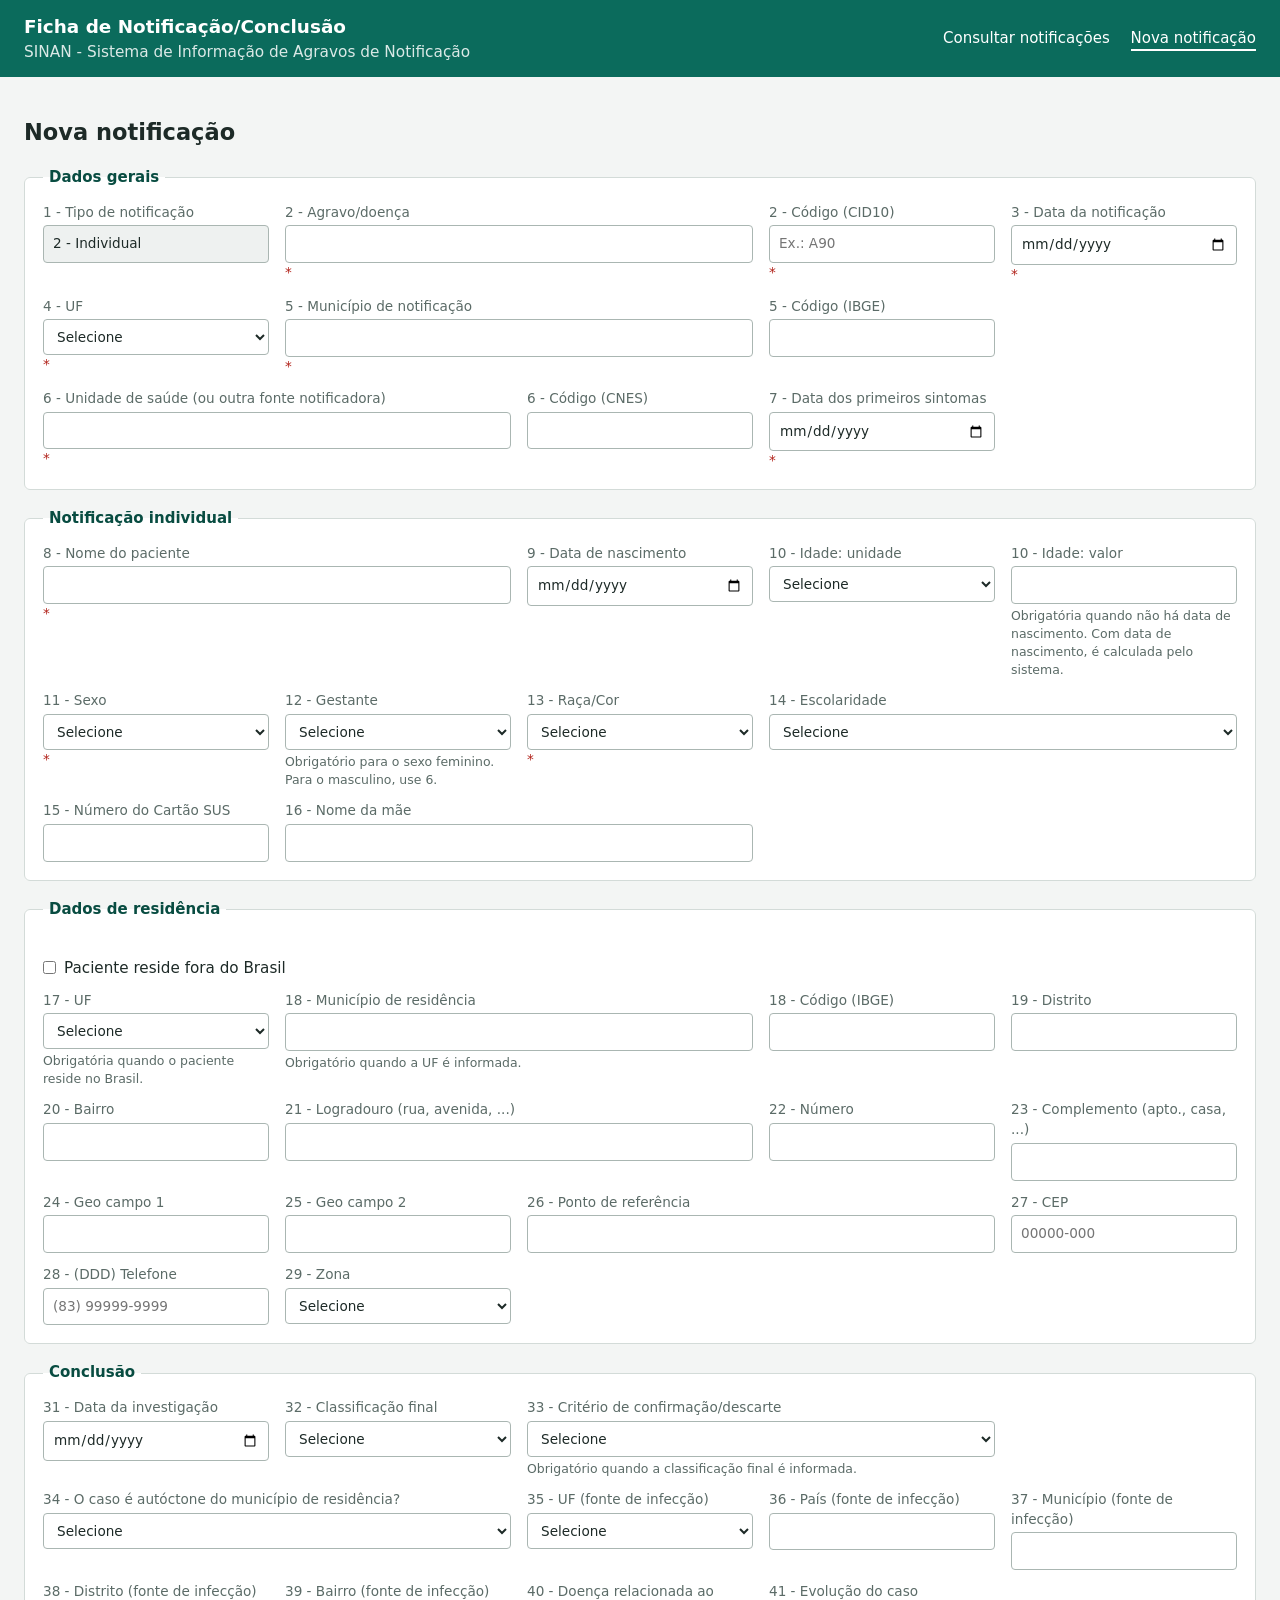
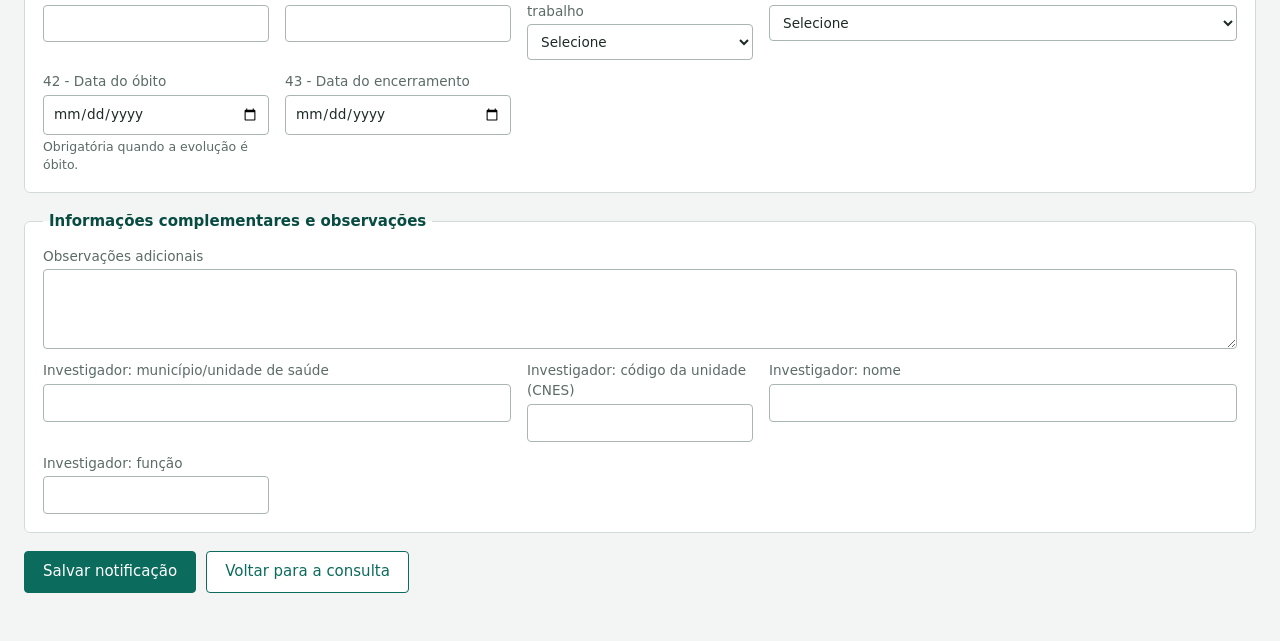
<file: sinan-api/src/main/resources/static/cadastro.html>
<!DOCTYPE html>
<html lang="pt-BR">
<head>
  <meta charset="UTF-8">
  <meta name="viewport" content="width=device-width, initial-scale=1">
  <title>Ficha de notificação - SINAN</title>
  <link rel="stylesheet" href="css/style.css">
</head>
<body>
  <header class="topo">
    <h1>Ficha de Notificação/Conclusão
      <small>SINAN - Sistema de Informação de Agravos de Notificação</small>
    </h1>
    <nav>
      <a href="index.html">Consultar notificações</a>
      <a href="cadastro.html" class="ativo">Nova notificação</a>
    </nav>
  </header>

  <main>
    <h2 id="titulo">Nova notificação</h2>
    <div id="aviso" hidden role="alert"></div>

    <form id="ficha" novalidate>

      <fieldset>
        <legend>Dados gerais</legend>
        <div class="grade">
          <label>1 - Tipo de notificação
            <input value="2 - Individual" readonly>
          </label>
          <label class="req largo">2 - Agravo/doença
            <input name="agravo" maxlength="100">
          </label>
          <label class="req">2 - Código (CID10)
            <input name="codigoCid10" maxlength="5" placeholder="Ex.: A90">
          </label>
          <label class="req">3 - Data da notificação
            <input type="date" name="dataNotificacao">
          </label>
          <label class="req">4 - UF
            <select name="ufNotificacao" data-uf="form"></select>
          </label>
          <label class="req largo">5 - Município de notificação
            <input name="municipioNotificacao" maxlength="100">
          </label>
          <label>5 - Código (IBGE)
            <input name="codigoIbgeMunicipioNotificacao" maxlength="7" inputmode="numeric">
          </label>
          <label class="req largo">6 - Unidade de saúde (ou outra fonte notificadora)
            <input name="unidadeSaude" maxlength="150">
          </label>
          <label>6 - Código (CNES)
            <input name="codigoUnidadeSaude" maxlength="7" inputmode="numeric">
          </label>
          <label class="req">7 - Data dos primeiros sintomas
            <input type="date" name="dataPrimeirosSintomas">
          </label>
        </div>
      </fieldset>

      <fieldset>
        <legend>Notificação individual</legend>
        <div class="grade">
          <label class="req largo">8 - Nome do paciente
            <input name="nomePaciente" maxlength="100">
          </label>
          <label>9 - Data de nascimento
            <input type="date" name="dataNascimento">
          </label>
          <label>10 - Idade: unidade
            <select name="idadeUnidade" data-int>
              <option value="">Selecione</option>
              <option value="1">1 - Hora</option>
              <option value="2">2 - Dia</option>
              <option value="3">3 - Mês</option>
              <option value="4">4 - Ano</option>
            </select>
          </label>
          <label>10 - Idade: valor
            <input type="number" name="idadeValor" min="0" max="130" data-int>
            <small class="dica" id="dica-idade">Obrigatória quando não há data de nascimento. Com data de nascimento, é calculada pelo sistema.</small>
          </label>
          <label class="req">11 - Sexo
            <select name="sexo">
              <option value="">Selecione</option>
              <option value="M">M - Masculino</option>
              <option value="F">F - Feminino</option>
              <option value="I">I - Ignorado</option>
            </select>
          </label>
          <label>12 - Gestante
            <select name="gestante" data-int>
              <option value="">Selecione</option>
              <option value="1">1 - 1º trimestre</option>
              <option value="2">2 - 2º trimestre</option>
              <option value="3">3 - 3º trimestre</option>
              <option value="4">4 - Idade gestacional ignorada</option>
              <option value="5">5 - Não</option>
              <option value="6">6 - Não se aplica</option>
              <option value="9">9 - Ignorado</option>
            </select>
            <small class="dica">Obrigatório para o sexo feminino. Para o masculino, use 6.</small>
          </label>
          <label class="req">13 - Raça/Cor
            <select name="racaCor" data-int>
              <option value="">Selecione</option>
              <option value="1">1 - Branca</option>
              <option value="2">2 - Preta</option>
              <option value="3">3 - Amarela</option>
              <option value="4">4 - Parda</option>
              <option value="5">5 - Indígena</option>
              <option value="9">9 - Ignorado</option>
            </select>
          </label>
          <label class="largo">14 - Escolaridade
            <select name="escolaridade" data-int>
              <option value="">Selecione</option>
              <option value="0">0 - Analfabeto</option>
              <option value="1">1 - 1ª a 4ª série incompleta do EF</option>
              <option value="2">2 - 4ª série completa do EF</option>
              <option value="3">3 - 5ª à 8ª série incompleta do EF</option>
              <option value="4">4 - Ensino fundamental completo</option>
              <option value="5">5 - Ensino médio incompleto</option>
              <option value="6">6 - Ensino médio completo</option>
              <option value="7">7 - Educação superior incompleta</option>
              <option value="8">8 - Educação superior completa</option>
              <option value="9">9 - Ignorado</option>
              <option value="10">10 - Não se aplica</option>
            </select>
          </label>
          <label>15 - Número do Cartão SUS
            <input name="cartaoSus" maxlength="15" inputmode="numeric">
          </label>
          <label class="largo">16 - Nome da mãe
            <input name="nomeMae" maxlength="100">
          </label>
        </div>
      </fieldset>

      <fieldset>
        <legend>Dados de residência</legend>
        <div class="grade">
          <label class="check total">
            <input type="checkbox" id="exterior">
            Paciente reside fora do Brasil
          </label>
          <label id="campo-uf">17 - UF
            <select name="ufResidencia" data-uf="form"></select>
            <small class="dica">Obrigatória quando o paciente reside no Brasil.</small>
          </label>
          <label class="largo" id="campo-municipio">18 - Município de residência
            <input name="municipioResidencia" maxlength="100">
            <small class="dica">Obrigatório quando a UF é informada.</small>
          </label>
          <label id="campo-ibge">18 - Código (IBGE)
            <input name="codigoIbgeMunicipioResidencia" maxlength="7" inputmode="numeric">
          </label>
          <label id="campo-pais" hidden>30 - País de residência
            <input name="paisResidencia" maxlength="100">
            <small class="dica">Obrigatório quando o paciente reside em outro país.</small>
          </label>
          <label>19 - Distrito
            <input name="distritoResidencia" maxlength="100">
          </label>
          <label>20 - Bairro
            <input name="bairroResidencia" maxlength="100">
          </label>
          <label class="largo">21 - Logradouro (rua, avenida, ...)
            <input name="logradouro" maxlength="150">
          </label>
          <label>22 - Número
            <input name="numeroResidencia" maxlength="20">
          </label>
          <label>23 - Complemento (apto., casa, ...)
            <input name="complemento" maxlength="100">
          </label>
          <label>24 - Geo campo 1
            <input name="geoCampo1" maxlength="20">
          </label>
          <label>25 - Geo campo 2
            <input name="geoCampo2" maxlength="20">
          </label>
          <label class="largo">26 - Ponto de referência
            <input name="pontoReferencia" maxlength="150">
          </label>
          <label>27 - CEP
            <input name="cep" maxlength="9" placeholder="00000-000" inputmode="numeric">
          </label>
          <label>28 - (DDD) Telefone
            <input name="telefone" maxlength="15" placeholder="(83) 99999-9999" inputmode="tel">
          </label>
          <label>29 - Zona
            <select name="zona" data-int>
              <option value="">Selecione</option>
              <option value="1">1 - Urbana</option>
              <option value="2">2 - Rural</option>
              <option value="3">3 - Periurbana</option>
              <option value="9">9 - Ignorado</option>
            </select>
          </label>
        </div>
      </fieldset>

      <fieldset>
        <legend>Conclusão</legend>
        <div class="grade">
          <label>31 - Data da investigação
            <input type="date" name="dataInvestigacao">
          </label>
          <label>32 - Classificação final
            <select name="classificacaoFinal" data-int>
              <option value="">Selecione</option>
              <option value="1">1 - Confirmado</option>
              <option value="2">2 - Descartado</option>
            </select>
          </label>
          <label class="largo">33 - Critério de confirmação/descarte
            <select name="criterioConfirmacao" data-int>
              <option value="">Selecione</option>
              <option value="1">1 - Laboratorial</option>
              <option value="2">2 - Clínico-epidemiológico</option>
            </select>
            <small class="dica">Obrigatório quando a classificação final é informada.</small>
          </label>
          <label class="largo">34 - O caso é autóctone do município de residência?
            <select name="autoctone" data-int>
              <option value="">Selecione</option>
              <option value="1">1 - Sim</option>
              <option value="2">2 - Não</option>
              <option value="3">3 - Indeterminado</option>
            </select>
          </label>
          <label>35 - UF (fonte de infecção)
            <select name="ufInfeccao" data-uf="form"></select>
          </label>
          <label>36 - País (fonte de infecção)
            <input name="paisInfeccao" maxlength="100">
          </label>
          <label>37 - Município (fonte de infecção)
            <input name="municipioInfeccao" maxlength="100">
          </label>
          <label>38 - Distrito (fonte de infecção)
            <input name="distritoInfeccao" maxlength="100">
          </label>
          <label>39 - Bairro (fonte de infecção)
            <input name="bairroInfeccao" maxlength="100">
          </label>
          <label>40 - Doença relacionada ao trabalho
            <select name="doencaTrabalho" data-int>
              <option value="">Selecione</option>
              <option value="1">1 - Sim</option>
              <option value="2">2 - Não</option>
              <option value="9">9 - Ignorado</option>
            </select>
          </label>
          <label class="largo">41 - Evolução do caso
            <select name="evolucao" data-int>
              <option value="">Selecione</option>
              <option value="1">1 - Cura</option>
              <option value="2">2 - Óbito pelo agravo notificado</option>
              <option value="3">3 - Óbito por outras causas</option>
              <option value="9">9 - Ignorado</option>
            </select>
          </label>
          <label>42 - Data do óbito
            <input type="date" name="dataObito">
            <small class="dica">Obrigatória quando a evolução é óbito.</small>
          </label>
          <label>43 - Data do encerramento
            <input type="date" name="dataEncerramento">
          </label>
        </div>
      </fieldset>

      <fieldset>
        <legend>Informações complementares e observações</legend>
        <div class="grade">
          <label class="total">Observações adicionais
            <textarea name="observacoes" maxlength="1000"></textarea>
          </label>
          <label class="largo">Investigador: município/unidade de saúde
            <input name="investigadorMunicipioUnidade" maxlength="150">
          </label>
          <label>Investigador: código da unidade (CNES)
            <input name="investigadorCodigoUnidade" maxlength="7" inputmode="numeric">
          </label>
          <label class="largo">Investigador: nome
            <input name="investigadorNome" maxlength="100">
          </label>
          <label>Investigador: função
            <input name="investigadorFuncao" maxlength="100">
          </label>
        </div>
      </fieldset>

      <div class="botoes">
        <button type="submit" id="salvar">Salvar notificação</button>
        <a class="botao secundario" href="index.html">Voltar para a consulta</a>
      </div>
    </form>
  </main>

  <script src="js/api.js"></script>
  <script src="js/cadastro.js"></script>
</body>
</html>
</file>
<file: sinan-api/src/main/resources/static/css/style.css>
:root {
  --fundo: #f3f5f4;
  --papel: #ffffff;
  --texto: #1d2a27;
  --suave: #5b6b67;
  --linha: #d3dbd8;
  --marca: #0b6b5c;
  --marca-escura: #084c41;
  --perigo: #b3261e;
  --perigo-fundo: #fdecea;
  --ok-fundo: #e5f4ef;
  --aviso: #8a5a00;
}

* { box-sizing: border-box; }

body {
  margin: 0;
  font-family: "Segoe UI", system-ui, -apple-system, Roboto, Arial, sans-serif;
  font-size: 15px;
  line-height: 1.45;
  color: var(--texto);
  background: var(--fundo);
}

header.topo {
  background: var(--marca);
  color: #fff;
  padding: 14px 24px;
  display: flex;
  align-items: center;
  justify-content: space-between;
  gap: 16px;
  flex-wrap: wrap;
}
header.topo h1 { margin: 0; font-size: 1.15rem; font-weight: 600; }
header.topo small { display: block; font-weight: 400; opacity: .85; }
header.topo nav a {
  color: #fff;
  margin-left: 16px;
  text-decoration: none;
  border-bottom: 2px solid transparent;
  padding-bottom: 2px;
}
header.topo nav a:hover,
header.topo nav a.ativo { border-bottom-color: #fff; }

main { max-width: 1280px; margin: 0 auto; padding: 20px 24px 48px; }

fieldset, .painel {
  background: var(--papel);
  border: 1px solid var(--linha);
  border-radius: 6px;
  margin: 0 0 18px;
  padding: 14px 18px 18px;
}
legend { font-weight: 600; padding: 0 6px; color: var(--marca-escura); }

.grade {
  display: grid;
  grid-template-columns: repeat(auto-fit, minmax(210px, 1fr));
  gap: 12px 16px;
}
.largo { grid-column: span 2; }
.total { grid-column: 1 / -1; }
@media (max-width: 560px) { .largo { grid-column: span 1; } }

label { display: block; font-size: .85rem; color: var(--suave); }
label.req::after { content: " *"; color: var(--perigo); }

input, select, textarea {
  display: block;
  width: 100%;
  margin-top: 3px;
  padding: 8px 9px;
  font: inherit;
  color: var(--texto);
  background: #fff;
  border: 1px solid #aab6b2;
  border-radius: 4px;
}
textarea { min-height: 80px; resize: vertical; }
input:focus, select:focus, textarea:focus, button:focus-visible, a:focus-visible {
  outline: 3px solid #7fc3b6;
  outline-offset: 1px;
}
input[readonly] { background: #eef1f0; }

label.check {
  display: flex;
  align-items: center;
  gap: 8px;
  color: var(--texto);
  font-size: .95rem;
  padding-top: 22px;
}
label.check input { width: auto; margin: 0; }

.invalido input, .invalido select, .invalido textarea { border-color: var(--perigo); }
small.erro { display: block; color: var(--perigo); margin-top: 3px; font-size: .8rem; }
small.dica { display: block; color: var(--suave); margin-top: 3px; font-size: .78rem; }

.botoes { display: flex; gap: 10px; flex-wrap: wrap; align-items: center; margin-top: 14px; }
button, a.botao {
  font: inherit;
  padding: 9px 18px;
  border: 1px solid var(--marca);
  border-radius: 4px;
  background: var(--marca);
  color: #fff;
  cursor: pointer;
  text-decoration: none;
  display: inline-block;
}
button:hover, a.botao:hover { background: var(--marca-escura); }
button.secundario, a.botao.secundario { background: #fff; color: var(--marca); }
button.secundario:hover, a.botao.secundario:hover { background: var(--ok-fundo); }
button.perigo { background: #fff; color: var(--perigo); border-color: var(--perigo); padding: 5px 12px; }
button.perigo:hover { background: var(--perigo-fundo); }
a.botao.pequeno { padding: 5px 12px; }

.aviso { padding: 10px 14px; border-radius: 4px; margin: 0 0 16px; border: 1px solid; }
.aviso.erro { background: var(--perigo-fundo); border-color: var(--perigo); color: var(--perigo); }
.aviso.ok { background: var(--ok-fundo); border-color: var(--marca); color: var(--marca-escura); }
.aviso ul { margin: 6px 0 0 18px; padding: 0; }
[hidden] { display: none !important; }

.tabela-rolagem { overflow-x: auto; background: var(--papel); border: 1px solid var(--linha); border-radius: 6px; }
table { width: 100%; border-collapse: collapse; min-width: 880px; }
th, td { text-align: left; padding: 9px 12px; border-bottom: 1px solid var(--linha); vertical-align: middle; }
thead th { background: #e6ece9; font-size: .85rem; color: var(--marca-escura); white-space: nowrap; }
tbody tr:hover { background: #f7faf9; }
td.acoes { white-space: nowrap; }
td.vazio { text-align: center; color: var(--suave); padding: 28px; }
.contagem { color: var(--suave); margin: 0 0 8px; }
</file>
